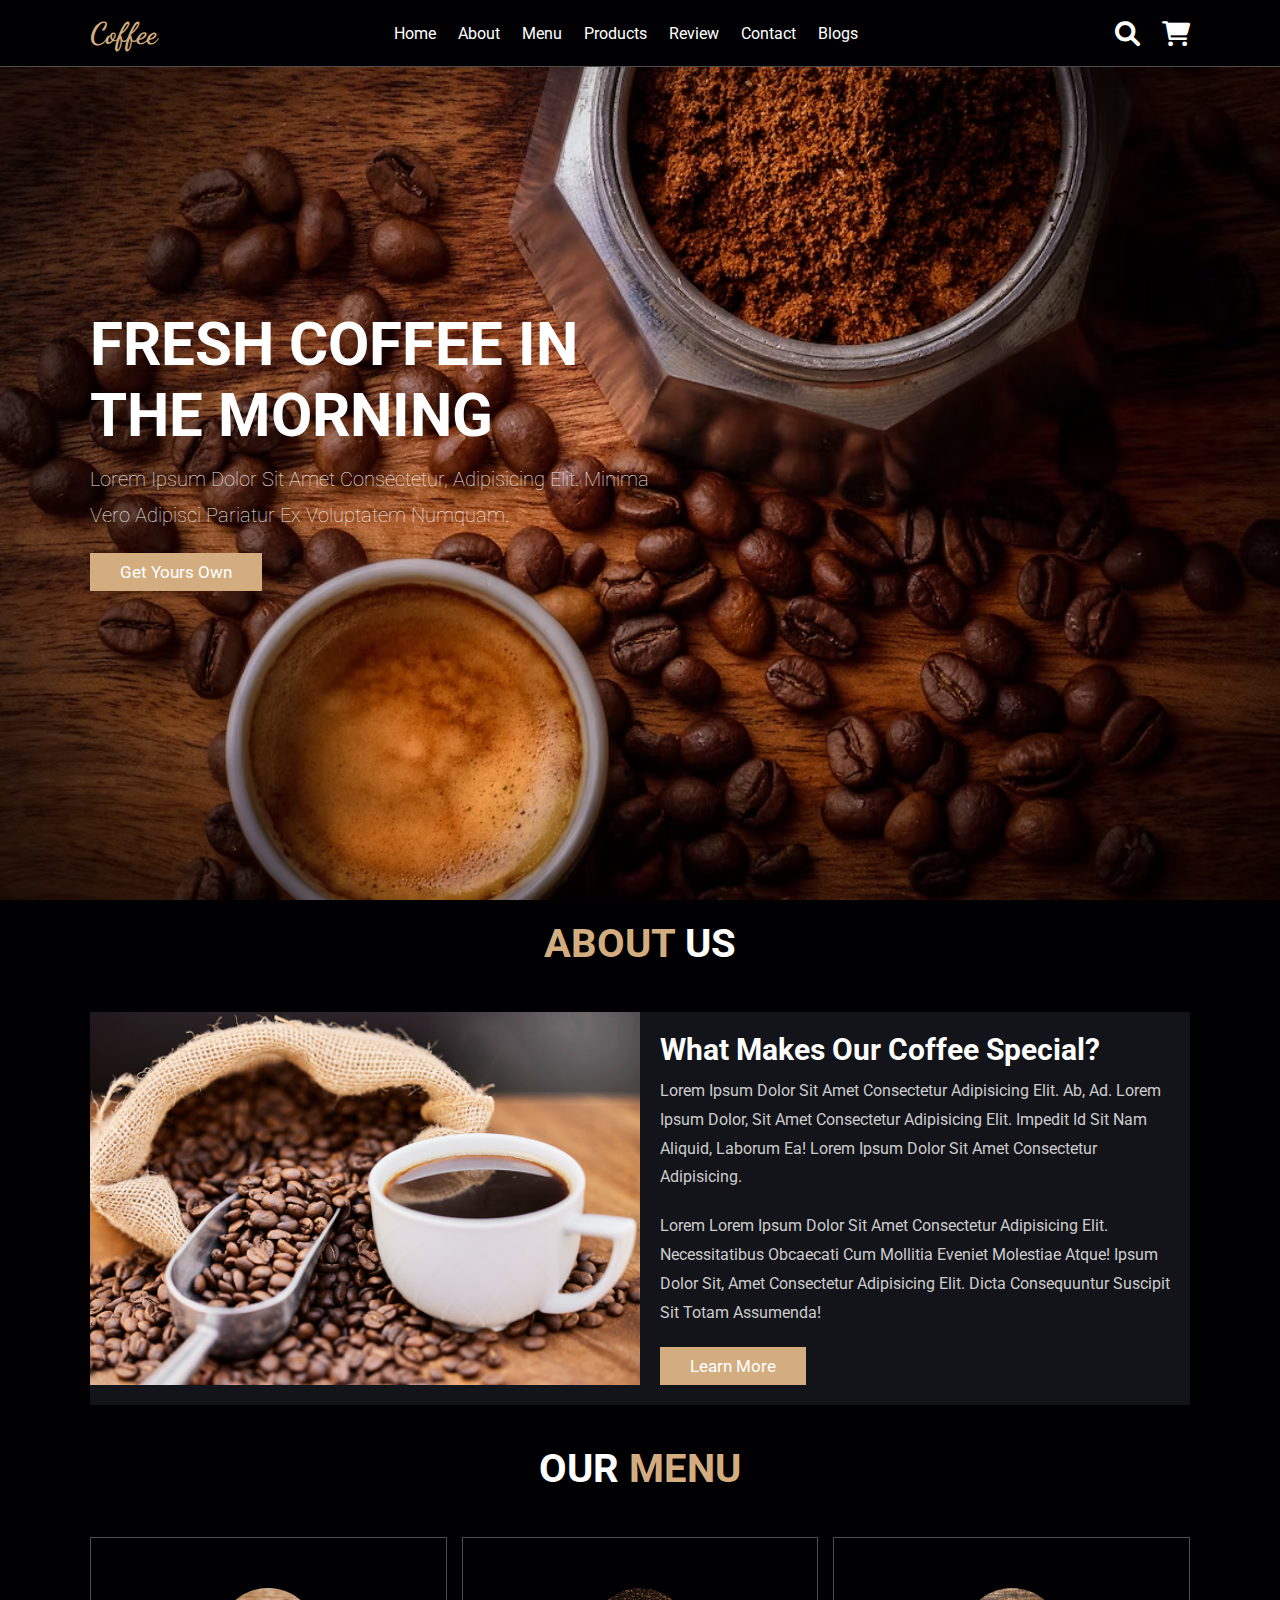
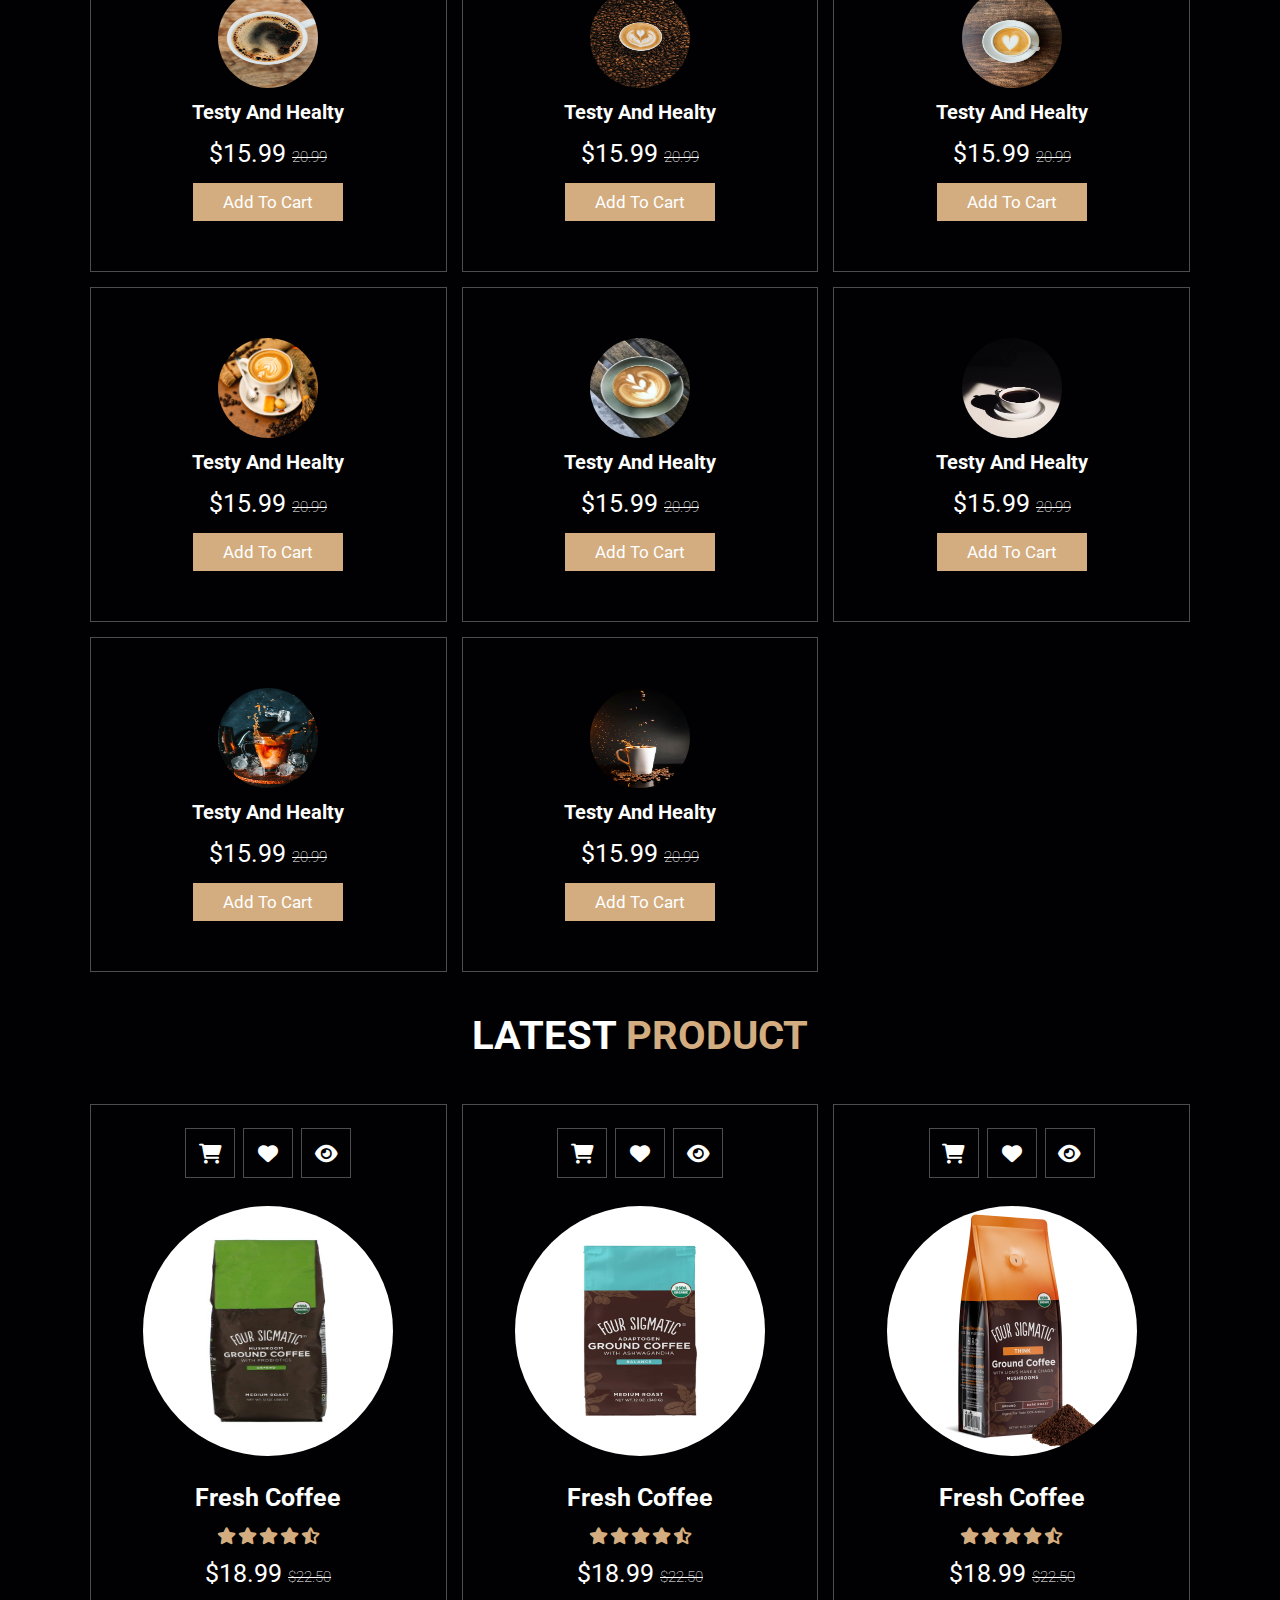
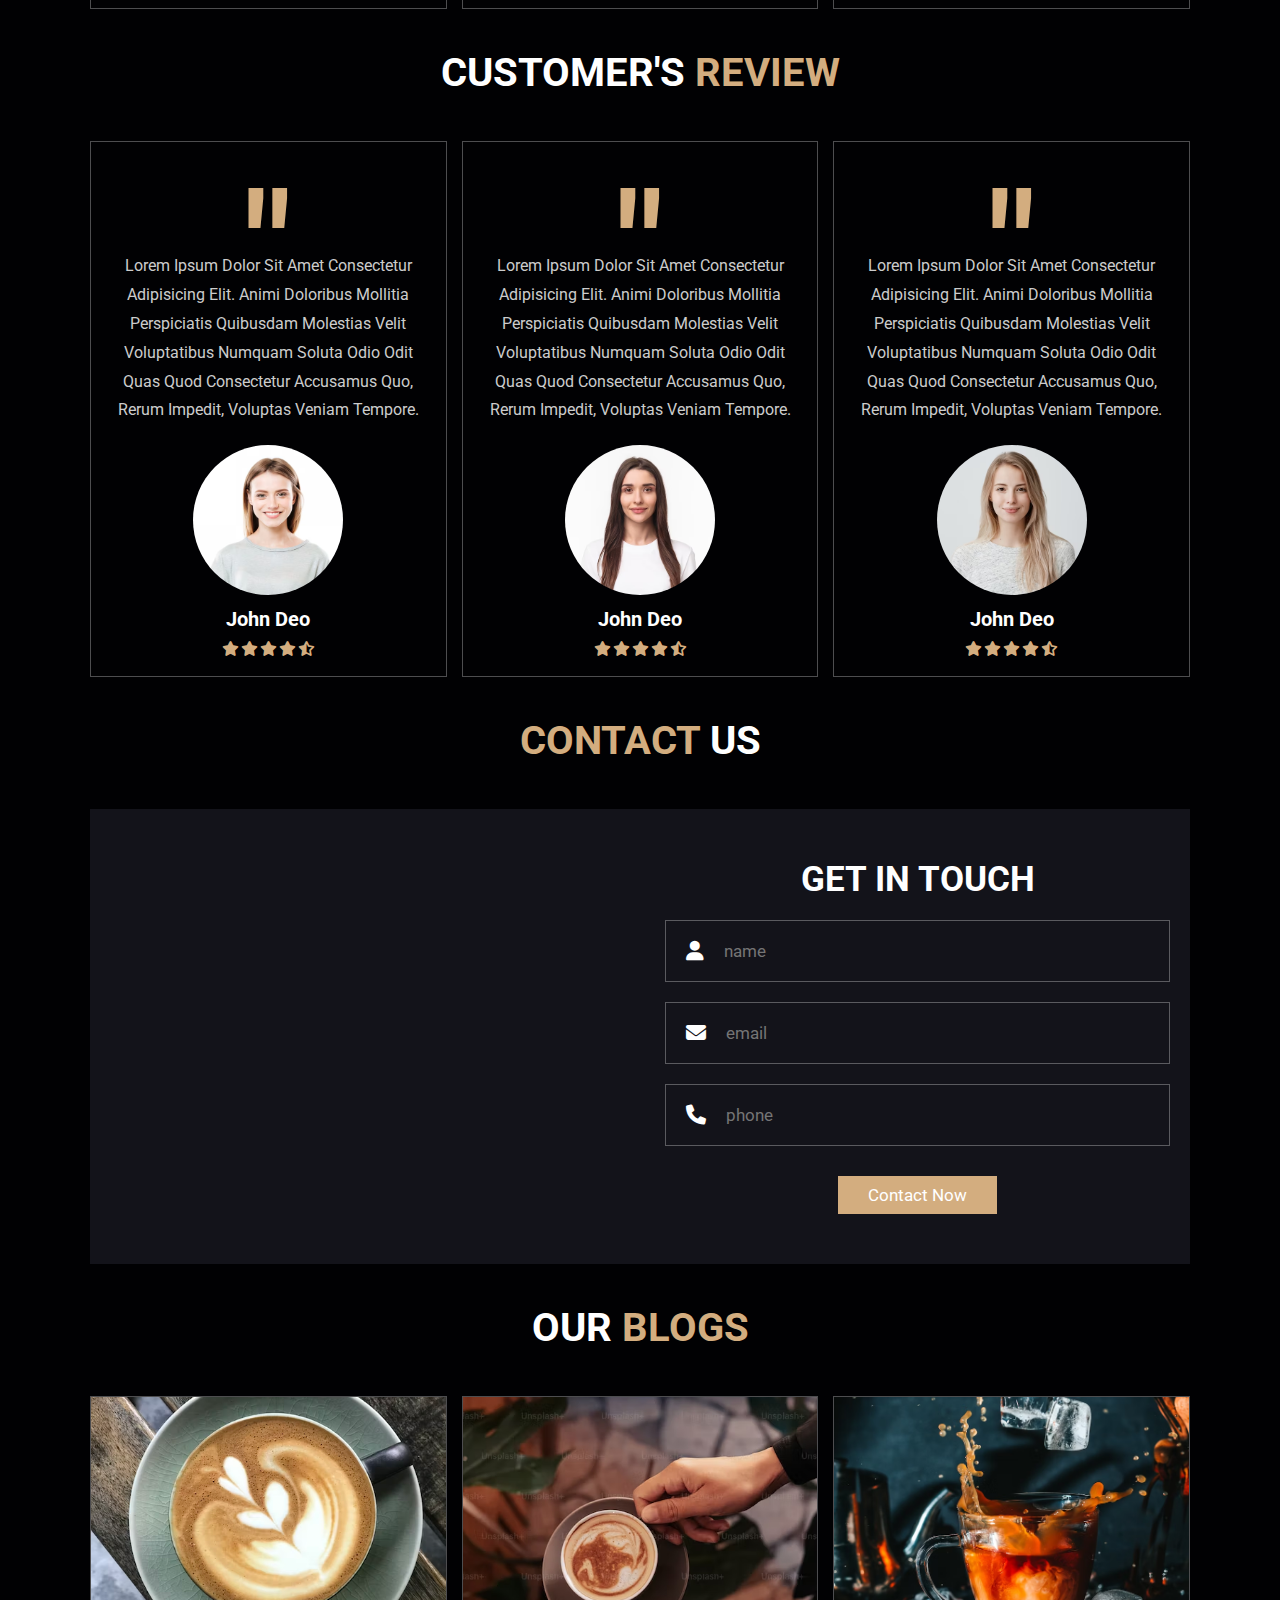
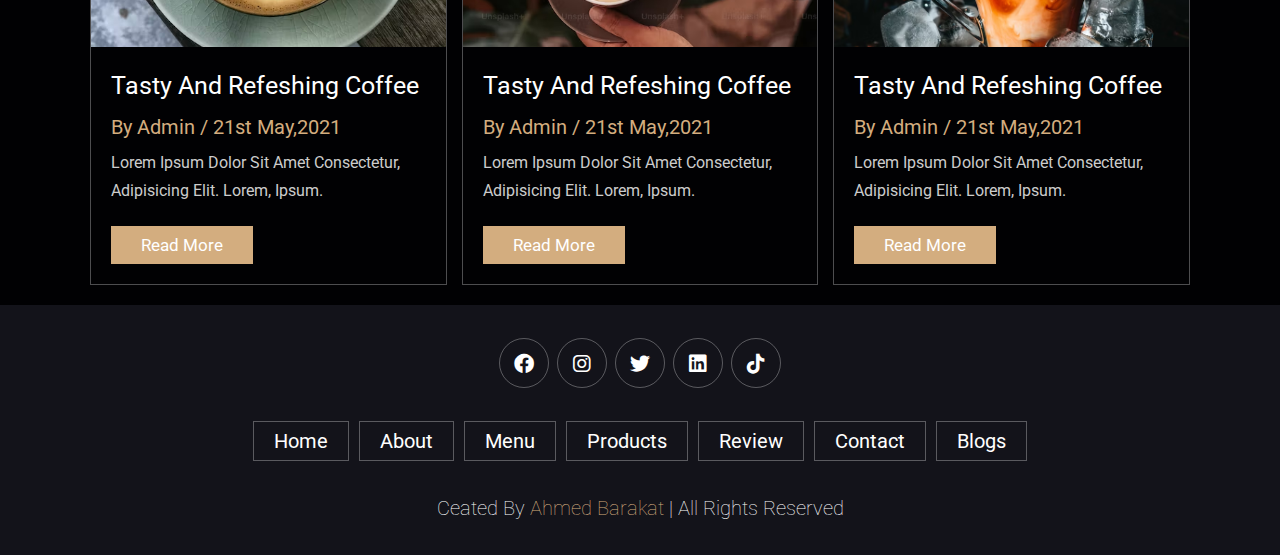
<file: index.html>
<!DOCTYPE html>
<html lang="en">
  <head>
    <meta charset="UTF-8" />
    <meta http-equiv="X-UA-Compatible" content="IE=edge" />

    <meta name="viewport" content="width=device-width, initial-scale=1.0" />
    <link rel="stylesheet" href="css/all.min.css">
    
    <link rel="preconnect" href="https://fonts.gstatic.com" />
    <link rel="stylesheet" href="css/style.css" />
    <title>Coffe_Shop</title>
  </head>
  <body>
  
    <!-- ========== Start header ========== -->
    <header class="header">
      <div class="logo">
        <h1>coffee</h1>
      </div>
     
      <nav class="navbar">
        <a href="#home">home</a>
        <a href="#about">about</a>
        <a href="#menu">menu</a>
        <a href="#products">products</a>
        <a href="#review">review</a>
        <a href="#contact">contact</a>
        <a href="#blogs">blogs</a>
      </nav>
      <div class="icons">
        <i class="fa-solid fa-magnifying-glass" id="search-btn"></i>
        <i class="fa-solid fa-cart-shopping" id="cart-btn"></i>
        <i class="fa-solid fa-bars" id="menu-btn"></i>
      </div>
      <div class="search__form" id="search-form">
        <input type="search" id="search-box" placeholder="search here..." />
        <label for="search-box" id="search1" class="fas fa-search"></label>
      </div>
      <div class="card__items-container">
        <p class="nosells">no sells yet</p>
       <div class="card-items">
      
        <!-- <div class="cart__item ">
          <span class="fas fa-times closebox"></span>
          <img src="images/cart1.webp" alt="" />
          <div class="content">
            <h3>best coffe</h3>
            <div class="price">$15.99/-</div>
          </div>
          </div>  -->

       </div>
        <a href="#" class="btn checkout" id="checkout">checkout now</a>
        <p class="sellsPargrah">thanks for your sells</p>
      </div>
    </header>

    <!-- ========== End header ========== -->
    <!-- ========== Start home ========== -->

    <section class="home" id="home">
      <div class="content">
        <h3>fresh coffee in the morning</h3>
        <p>
          Lorem ipsum dolor sit amet consectetur, adipisicing elit. Minima vero
          adipisci pariatur ex voluptatem numquam.
        </p>
        <a href="#menu" class="btn">get yours own</a>
      </div>
    </section>
    <!-- ========== End home ========== -->
    <!-- ========== Start about ========== -->
    <section id="about" class="about">
      <h1 class="heading"><span>about</span> us</h1>
      <div class="row">
        <div class="image">
          <img src="images/about.jpg" alt="" />
        </div>
        <div class="content">
          <h3>what makes our coffee special?</h3>
          <p>
            Lorem ipsum dolor sit amet consectetur adipisicing elit. Ab, ad.
            Lorem ipsum dolor, sit amet consectetur adipisicing elit. Impedit id
            sit nam aliquid, laborum ea! Lorem ipsum dolor sit amet consectetur
            adipisicing.
          </p>
          <p>
            Lorem Lorem ipsum dolor sit amet consectetur adipisicing elit.
            Necessitatibus obcaecati cum mollitia eveniet molestiae atque! ipsum
            dolor sit, amet consectetur adipisicing elit. Dicta consequuntur
            suscipit sit totam assumenda!
          </p>
          <a href="#contact" class="btn">learn more</a>
        </div>
      </div>
    </section>

    <!-- ========== End about ========== -->
    <!-- ========== Start menu ========== -->
    <section id="menu" class="menu">
      <h1 class="heading">our<span> menu</span></h1>
      <div class="box__container">
        <div class="box">
          <img src="images/cup1.avif" alt="" />
          <h3>testy and healty</h3>
          <div class="price">$15.99 <span>20.99</span></div>
          <a href="#menu" class="btn btn-menu">add to cart</a>
        </div>
        <div class="box">
          <img src="images/cup2.avif" alt="" />
          <h3>testy and healty</h3>
          <div class="price">$15.99 <span>20.99</span></div>
          <a href="#menu" class="btn btn-menu">add to cart</a>
        </div>
        <div class="box">
          <img src="images/cup3.avif" alt="" />
          <h3>testy and healty</h3>
          <div class="price">$15.99 <span>20.99</span></div>
          <a href="#menu" class="btn btn-menu">add to cart</a>
        </div>
        <div class="box">
          <img src="images/cup4.avif" alt="" />
          <h3>testy and healty</h3>
          <div class="price">$15.99 <span>20.99</span></div>
          <a href="#menu" class="btn btn-menu">add to cart</a>
        </div>
        <div class="box">
          <img src="images/cup5.avif" alt="" />
          <h3>testy and healty</h3>
          <div class="price">$15.99 <span>20.99</span></div>
          <a href="#menu" class="btn btn-menu">add to cart</a>
        </div>
        <div class="box">
          <img src="images/cup6.avif" alt="" />
          <h3>testy and healty</h3>
          <div class="price">$15.99 <span>20.99</span></div>
          <a href="#menu" class="btn btn-menu">add to cart</a>
        </div>
        <div class="box">
          <img src="images/cup7.avif" alt="" />
          <h3>testy and healty</h3>
          <div class="price">$15.99 <span>20.99</span></div>
          <a href="#menu" class="btn btn-menu">add to cart</a>
        </div>
        <div class="box">
          <img src="images/cup8.avif" alt="" />
          <h3>testy and healty</h3>
          <div class="price">$15.99 <span>20.99</span></div>
          <a href="#menu" class="btn btn-menu">add to cart</a>
        </div>
      </div>
    </section>

    <!-- ========== End menu ========== -->
    <!-- ========== Start products ========== -->
    <section id="products" class="products">
      <h1 class="heading">latest <span>product</span></h1>
      <div class="box__container">
        <div class="box">
          <div class="icons">
            <i class="fa-solid fa-cart-shopping buy"></i>
            <i class="fa-solid fa-heart"></i>
            <i class="fa-solid fa-eye"></i>
          </div>
          <div class="image">
            <img src="images/product2.jpeg" alt="" />
          </div>
          <div class="content">
            <h3>fresh coffee</h3>
            <div class="stars">
              <i class="fa-solid fa-star"></i>
              <i class="fa-solid fa-star"></i>
              <i class="fa-solid fa-star"></i>
              <i class="fa-solid fa-star"></i>
              <i class="fa-solid fa-star-half-stroke"></i>
            </div>
            <div class="price">$18.99 <span>$22.50</span></div>
          </div>
        </div>
        <div class="box">
          <div class="icons">
            <i class="fa-solid fa-cart-shopping buy"></i>
            <i class="fa-solid fa-heart"></i>
            <i class="fa-solid fa-eye"></i>
          </div>
          <div class="image">
            <img src="images/product3.webp" alt="" />
          </div>
          <div class="content">
            <h3>fresh coffee</h3>
            <div class="stars">
              <i class="fa-solid fa-star"></i>
              <i class="fa-solid fa-star"></i>
              <i class="fa-solid fa-star"></i>
              <i class="fa-solid fa-star"></i>
              <i class="fa-solid fa-star-half-stroke"></i>
            </div>
            <div class="price">$18.99 <span>$22.50</span></div>
          </div>
        </div>
        <div class="box">
          <div class="icons">
            <i class="fa-solid fa-cart-shopping buy"></i>
            <i class="fa-solid fa-heart"></i>
            <i class="fa-solid fa-eye"></i>
          </div>
          <div class="image">
            <img src="images/product1.jpg" alt="" />
          </div>
          <div class="content">
            <h3>fresh coffee</h3>
            <div class="stars">
              <i class="fa-solid fa-star"></i>
              <i class="fa-solid fa-star"></i>
              <i class="fa-solid fa-star"></i>
              <i class="fa-solid fa-star"></i>
              <i class="fa-solid fa-star-half-stroke"></i>
            </div>
            <div class="price">$18.99 <span>$22.50</span></div>
          </div>
        </div>
      </div>
    </section>
    <!-- ========== End products ========== -->
    <!-- ========== Start review ========== -->
    <section id="review" class="review">
      <h1 class="heading">customer's <span>review</span></h1>
      <div class="box__container">
        <div class="box">
          <h1 class="quote">"</h1>
          <p>
            Lorem ipsum dolor sit amet consectetur adipisicing elit. Animi
            doloribus mollitia perspiciatis quibusdam molestias velit
            voluptatibus numquam soluta odio odit quas quod consectetur
            accusamus quo, rerum impedit, voluptas veniam tempore.
          </p>
          <img src="images/pic1.avif" class="user" alt="" />
          <h3>john deo</h3>
          <div class="stars">
            <i class="fa-solid fa-star"></i>
            <i class="fa-solid fa-star"></i>
            <i class="fa-solid fa-star"></i>
            <i class="fa-solid fa-star"></i>
            <i class="fa-solid fa-star-half-stroke"></i>
          </div>
        </div>
        <div class="box">
          <h1 class="quote">"</h1>
          <p>
            Lorem ipsum dolor sit amet consectetur adipisicing elit. Animi
            doloribus mollitia perspiciatis quibusdam molestias velit
            voluptatibus numquam soluta odio odit quas quod consectetur
            accusamus quo, rerum impedit, voluptas veniam tempore.
          </p>
          <img src="images/pic2.avif" class="user" alt="" />
          <h3>john deo</h3>
          <div class="stars">
            <i class="fa-solid fa-star"></i>
            <i class="fa-solid fa-star"></i>
            <i class="fa-solid fa-star"></i>
            <i class="fa-solid fa-star"></i>
            <i class="fa-solid fa-star-half-stroke"></i>
          </div>
        </div>
        <div class="box">
          <h1 class="quote">"</h1>
          <p>
            Lorem ipsum dolor sit amet consectetur adipisicing elit. Animi
            doloribus mollitia perspiciatis quibusdam molestias velit
            voluptatibus numquam soluta odio odit quas quod consectetur
            accusamus quo, rerum impedit, voluptas veniam tempore.
          </p>
          <img src="images/pic3.avif" class="user" alt="" />
          <h3>john deo</h3>
          <div class="stars">
            <i class="fa-solid fa-star"></i>
            <i class="fa-solid fa-star"></i>
            <i class="fa-solid fa-star"></i>
            <i class="fa-solid fa-star"></i>
            <i class="fa-solid fa-star-half-stroke"></i>
          </div>
        </div>
      </div>
    </section>

    <!-- ========== End review ========== -->
    <!-- ========== Start contact ========== -->
    <section id="contact" class="contact">
      <h1 class="heading"><span>contact</span> us</h1>
    <div class="row">
      <iframe class="map"
      src="https://www.google.com/maps/embed?pb=!1m18!1m12!1m3!1d55000.3322162811!2d31.185971081973392!3d30.506310369331455!2m3!1f0!2f0!3f0!3m2!1i1024!2i768!4f13.1!3m3!1m2!1s0x14f7d8c376942a01%3A0xd7a50454a6d565e6!2z2LnYsdioINin2YTYsdmF2YTYjCDYo9is2YfZiNixINin2YTYsdmF2YTYjCDZhdix2YPYsiDZgtmI2YrYs9mG2KfYjCDYp9mE2YXZhtmI2YHZitip!5e0!3m2!1sar!2seg!4v1681041243846!5m2!1sar!2seg"
     
      
      style="border: 0"
      allowfullscreen=""
      loading="lazy"
      referrerpolicy="no-referrer-when-downgrade"
    ></iframe>
    <form action="">
      <h3>get in touch</h3>
      <div class="inputBox">
        <i class="fa-solid fa-user"></i>
        <input type="text" placeholder="name">
      </div>
      <div class="inputBox">
        <i class="fa-solid fa-envelope"></i>
        <input type="text" placeholder="email">
      </div>
      <div class="inputBox">
        <i class="fa-solid fa-phone"></i>
        <input type="text" placeholder="phone">
      </div>
      <input type="submit" value="contact now" class="btn">
    </form>
    </div>
    </section>

    <!-- ========== End contact ========== -->
    <!-- ========== Start blogs ========== -->
    <section id="blogs" class="blogs">
      <h1 class="heading">our <span>blogs</span></h1>
      <div class="box__container">
        <div class="box">
          <div class="image">
            <img src="images/cup5.avif" alt="">
          </div>
          <div class="content">
            <a href="" class="title">tasty and refeshing coffee</a>
            <span>by admin / 21st may,2021</span>
            <p>Lorem ipsum dolor sit amet consectetur, adipisicing elit. Lorem, ipsum.</p>
            <a href="second.html" class="btn readMore">read more</a>
          </div>
        </div>
        <div class="box">
          <div class="image">
            <img src="images/cup9.avif" alt="">
          </div>
          <div class="content">
            <a href="" class="title">tasty and refeshing coffee</a>
            <span>by admin / 21st may,2021</span>
            <p>Lorem ipsum dolor sit amet consectetur, adipisicing elit. Lorem, ipsum.</p>
            <a href="third.html" class="btn readMore">read more</a>
          </div>
        </div>
        <div class="box">
          <div class="image">
            <img src="images/cup7.avif" alt="">
          </div>
          <div class="content">
            <a href="" class="title">tasty and refeshing coffee</a>
            <span>by admin / 21st may,2021</span>
            <p>Lorem ipsum dolor sit amet consectetur, adipisicing elit. Lorem, ipsum.</p>
            <a href="fourth.html" class="btn readMore">read more</a>
          </div>
        </div>
      </div>
    </section>
    
    <!-- ========== End blogs ========== -->
    <!-- ========== Start footer ========== -->

    <section class="footer">
      <div class="shar">
        <a href="https://www.facebook.com/profile.php?id=100022290304648">
          <i class="fa-brands fa-facebook"></i>
        </a>
        <a href="https://www.instagram.com/ahmedbarakat828/">
          <i class="fa-brands fa-instagram"></i>
        </a>
        <a href="https://twitter.com/AhmedBarakat310">
          <i class="fa-brands fa-twitter"></i>
        </a>
        <a href="https://www.linkedin.com/in/ahmed-barakat-613653219/">
          <i class="fa-brands fa-linkedin"></i>
        </a>
        <a href="tiktok.com/@ahmedbarakat310">
          <i class="fa-brands fa-tiktok"></i>
        </a>
      </div>
      <div class="links">
        <a href="#home">home</a>
        <a href="#avout">about</a>
        <a href="#menu">menu</a>
        <a href="#products">products</a>
        <a href="#review">review</a>
        <a href="#contact">contact</a>
        <a href="#blogs">blogs</a>
      </div>
      <div class="credit">ceated by <span>ahmed barakat</span> | all rights reserved</div>
    </section>
    <!-- ========== End footer ========== -->
    <!-- <script src="https://cdn.jsdelivr.net/npm/sweetalert2@11"></script> -->

    <script src="js/main.js"></script>
  </body>
</html>
</file>
<file: css/style.css>
@import url('https://fonts.googleapis.com/css2?family=Cairo:wght@200;300;400;500;600;700;800;900;1000&family=Dancing+Script&family=Roboto:ital,wght@0,300;0,400;0,500;0,700;1,900&display=swap');
 @import url('https://fonts.googleapis.com/css2?family=Cairo:wght@200;300;400;500;600;700;800;900;1000&family=Roboto:ital,wght@0,300;0,400;0,500;0,700;1,900&display=swap');
:root{
  --mainColor:#d3ad7f;
  --black:#13131a;
  --bg:#010103;
  
}

  *{
  font-family: 'Roboto', sans-serif;
  margin: 0;
  padding: 0;
  outline: none;
  border: none;
  box-sizing: border-box;
  text-decoration: none;
  transition: 0.2s linear;
  text-transform: capitalize;
} 
html{
font-size: 62.5%;
overflow-x: hidden;
scroll-padding-top: 9rem;
scroll-behavior: smooth;
}
html::-webkit-scrollbar{
  width: 0.5rem;
}
html::-webkit-scrollbar-track{
  background: transparent;
}
html::-webkit-scrollbar-thumb{
  background-color: #fff;
  border-radius: 5rem;
}
body{
  background-color: var(--bg);
}
section{
  padding: 2rem 7%;
}
.heading{
  text-align: center;
  color: #fff;
  text-transform: uppercase;
  font-size: 4rem;
  padding-bottom: 4.5rem;
}
.heading span{
  color: var(--mainColor);
  text-transform: uppercase;
}
.btn{
  margin-top: 1rem;
  display: inline-block;
  padding: 0.9rem 3rem;
  font-size: 1.7rem;
  color: #fff;
  background-color: var(--mainColor);
  cursor: pointer;
}
.btn:hover{
  letter-spacing: 0.2rem;
}


/* =============start header============ */
.header{
  background-color: var(--bg);
  border-bottom: 0.1rem solid rgba(255,255,255,.3);
  display: flex;
  justify-content: space-between;
  align-items: center;
  padding: 1.5rem 7%;
  position: fixed;
  top: 0;
  left: 0;
  right: 0;
  z-index: 1000;
}
.header .logo h1{
  font-family: 'Dancing Script', cursive;
  color: var(--mainColor);
  font-size: 3rem ;
}
.header .navbar a{
  color: #fff;
  margin: 0 1rem;
  font-size: 1.6rem;
}
.header .navbar a:hover{
  color: var(--mainColor);
  border-bottom: 0.1rem solid var(--mainColor);
  padding-bottom: 0.5rem;

}
.header .icons i{
  color: #fff;
  font-size: 2.5rem;
  margin-left: 2rem;
  cursor: pointer;
}
.header .icons i:hover{
  color: var(--mainColor);
}
#menu-btn{
  display: none;
}
.header .search__form{
position: absolute;
top: 115%;
right: 7%;
background-color: #fff;
  width: 50rem;
  height: 5rem;
  display: flex;
  align-items: center;
  transform: scaleY(0);
  transform-origin: top;

}
.header .search__form.active{
  transform: scaleY(1);
}


.header .search__form input{

  width: 100%;
  height: 100%;
  font-size: 1.6rem;
  color: var(--black);
  padding: 1rem;
  text-transform: none;
}
.header .search__form label{
 
  cursor: pointer;
  font-size: 2.2rem;
  margin-right: 1.5rem;
  color: var(--black);
}
.header .search__form label:hover{
  color: var(--mainColor);
}
.header .card__items-container{
  background-color: #fff;
  position: absolute;
  top: 100%;
  right: -100%;
  height: calc(100vh - 9.5rem);
  width: 35rem;
  padding: 0 1.5rem;
}
.header .card__items-container .cart__item{
  position: relative;
  margin: 2rem 0;
  display: flex;
  align-items: center;
  gap: 1.5rem;
}
.header .card__items-container .cart__item .fa-times{
  position: absolute;
  top: 1rem;
  right: 1rem;
  font-size: 2rem;
  cursor: pointer;
  color: var(--black);
}
.header .card__items-container .cart__item .fa-times:hover{
  color: var(--mainColor);
}
.header .card__items-container .cart__item img{
  height: 7rem;
}
.header .card__items-container .cart__item .content h3{
  font-size: 2rem;
  color: var(--black);
  padding-bottom: 0.5rem;
}
.header .card__items-container .cart__item .content .price{
  font-size: 1.5rem;
  color: var(--mainColor);
}
.header .card__items-container .btn{
  width: 100%;
  text-align: center;
}
.header .card__items-container.active{
  right: 0;
}
@media (max-width:991px) {
  html{
    font-size: 55%;
   
    }
    section{
      padding: 2rem;
    }
#menu-btn{
  display: inline-block;
}
.header .card__items-container.active{
  right: 0;
}

.header .navbar{
  position: absolute;
  top: 100%;
  right:-100%;
  background-color: #fff;
  width:30rem;
  height: calc(100vh - 9.5rem);
}
.header .navbar.active{
  right: 0 ;
}
.header .navbar a{
  color: var(--black);
  display: block;
  margin: 1.5rem;
  padding: 0.5rem;
  font-size: 2rem;
}
.header .search__form{
  width: 90%;
right: 2rem;
}
.home{

  justify-content: center;
  text-align: center;
}
.home .content h3{
font-size: 4.5rem !important ;
}
.home p {
font-size: 1.5rem !important;
}

}


@media (max-width:768px) {
  html{
    font-size: 55%;
    
    }
#menu-btn{
  display: inline-block;
}

.header .navbar{
  position: absolute;
  top: 100%;
  right:-100%;
  background-color: #fff;
  width:30rem;
  height: calc(100vh - 9.5rem);
}

.header .navbar a{
  color: var(--black);
  display: block;
  margin: 1.5rem;
  padding: 0.5rem;
  font-size: 2rem;
}
.header .search__form{
  width: 90%;
right: 2rem;
}


}
@media (max-width:450px) {
  html{
    font-size: 50%;
  }
  
}
/* =============end header============ */
/* ===================start home=================== */
.home{
min-height: 100vh;
display: flex;
align-items: center;
background: url(../images/background.avif) no-repeat;
background-size: cover;
background-position: cover;
}
.home .content{
  max-width: 60rem;
}
.home .content h3{
 font-size: 6rem;
 text-transform: uppercase;
 color: #fff;
}
.home .content p{
 font-size: 2rem;
font-weight: lighter;
line-height: 1.8;
padding: 1rem 0;
 color: #eee;
}
/* ===================end home=================== */
/* =================== start about=================== */
.about .row{
  display: flex;
  color: #fff;
  background-color: var(--black);
  flex-wrap: wrap;
}
.about .row .image{
flex: 1 1 45rem;
}
.about .row .image img{
  width: 100%;
}
.about .row .content{
  flex: 1 1 45rem;
padding: 2rem;
}
.about .row .content h3{
  font-size: 3rem;
  color: #fff;
}
.about .row .content p{
  font-size: 1.6rem;
  color: #ccc;
  padding: 1rem 0;
  line-height: 1.8;
}

/* ===================end about=================== */
/* ===================start menu=================== */
.menu .box__container{
  display: grid;
  grid-template-columns: repeat(auto-fit,minmax(30rem,1fr));
  gap: 1.5rem;
}
.menu .box__container .box{
  padding: 5rem;
  text-align: center;
  border: 0.1rem solid rgba(255,255,255,.3);
  
}
.menu .box__container .box img{
  height: 10rem;
  width: 10rem;
  border-radius: 50%;
}
.menu .box__container .box h3{
  color: #fff;
  font-size: 2rem;
  padding: 1rem 0;
}
.menu .box__container .box .price{

  color: #fff;
  font-size: 2.5rem;
  padding: 0.5rem 0;
}
.menu .box__container .box .price span{

  font-size: 1.5rem;
  font-weight: lighter;
  text-decoration: line-through;
}
.menu .box__container .box:hover {
  background: #fff;

}
.menu .box__container .box:hover >*{
  color: var(--black);
}

/* ===================end menu=================== */
/* ===================start products=================== */
.products .box__container{
  display: grid;
  grid-template-columns: repeat(auto-fit,minmax(30rem,1fr));
  gap: 1.5rem;
}
.products .box__container .box{
  text-align: center;
  border: 0.1rem solid rgba(255,255,255,.3);
  padding: 2rem;
}
.products .box__container .box .icons i{
height: 5rem;
width: 5rem;
line-height: 5rem;
color: #fff;
font-size: 2rem;
border: 0.1rem solid rgba(255,255,255,.3);
margin: 0.3rem;
cursor: pointer;

}
.products .box__container .box .icons i:hover{
  background-color: var(--mainColor);
}

.products .box__container .box .image{
  padding: 2.5rem 0;
}
.products .box__container .box .image img{
  height: 25rem;
  width: 25rem;
  border-radius: 50%;
}
.products .box__container .box .content h3{
color: #fff;
font-size: 2.5rem;
}
.products .box__container .box .content .stars{
  padding: 1.5rem;

}
.products .box__container .box .content .stars i{
 font-size: 1.7rem;
  color: var(--mainColor);
}
.products .box__container .box .content .price{
  color: #fff;
  font-size: 2.5rem;
}
.products .box__container .box .content .price span{
  font-size: 1.5rem;
  font-weight: lighter;
  text-decoration: line-through;
}
/* ===================end products=================== */
/* ===================start review=================== */
.review .box__container{
  display: grid;
  grid-template-columns: repeat(auto-fit,minmax(30rem,1fr));
  gap: 1.5rem;
}

.review .box__container .box .user{
  width: 15rem;
  height: 15rem;
  border-radius: 50%;
  object-fit: cover;
}

.review .box__container .box{
  border: 0.1rem solid rgba(255,255,255,.3);
  text-align: center;
  padding: 2rem;
}
.review .box__container .box p{
  font-size: 1.6rem;
  line-height: 1.8;
  color: #ccc;
  padding: 2rem 0;
}
.review .box__container .box h3{
  padding: 1rem 0;
  color: #fff;
  font-size: 2rem;

}
.review .box__container .box .stars i{
font-size: 1.5rem;
color: var(--mainColor);
}
.review .box__container .box .quote{
color: var(--mainColor);

width: fit-content;
height:70px;
font-size: 15rem;
margin: 0 auto;


}
/* ===================end review=================== */
/* ===================start contact=================== */
.contact .row{
  display: flex;

  background: var(--black);
  flex-wrap: wrap;
  gap: 1rem;
}
.contact .row .map{
  flex:1 1 45rem;
  width: 100%;
  object-fit: cover;
}
.contact .row form{
  flex:1 1 45rem;
  padding: 5rem 2rem;
  text-align: center;
}
.contact .row form h3{
  text-transform: uppercase;
  font-size: 3.5rem;
  color: #fff;
}
.contact .row form .inputBox{
  display: flex;
  align-items: center;
  margin-top: 2rem;
  margin-bottom: 2rem;
  background: var(--black);
  border: 0.1rem solid rgba(255,255,255,.3);

}
.contact .row form .inputBox i{
  color: #fff;
  font-size: 2rem;
  padding-left: 2rem;

}
.contact .row form .inputBox input{
  width: 100%;
  padding: 2rem;
  font-size: 1.7rem;
  color: #fff;
  text-transform: none;
  background: none;
}
/* ===================end contact=================== */
/* ===================start blogs=================== */
.blogs .box__container{
  display: grid;
  grid-template-columns: repeat(auto-fit,minmax(30rem,1fr));
  gap: 1.5rem;
}
.blogs .box__container .box{
  border: 0.1rem solid rgba(255,255,255,.3);
}
.blogs .box__container .box .image{
  height: 25rem;
  overflow: hidden;
  width: 100%;
}
.blogs .box__container .box .image img{
height: 100%;
object-fit: cover;
width: 100%;
}
.blogs .box__container .box:hover .image img{
  transform: scale(1.1) rotate(3deg);
}
.blogs .box__container .box .content{
  padding: 2rem;
}
.blogs .box__container .box .content .title{
  font-size: 2.5rem;
  
  line-height: 1.5;
  color: #fff;
}
.blogs .box__container .box .content .title:hover{
  color: var(--mainColor);
}
.blogs .box__container .box .content span{
  color: var(--mainColor);
  display: block;
  padding-top: 1rem;
  font-size: 2rem;
}
.blogs .box__container .box .content p{
  font-size: 1.6rem;
  line-height: 1.8;
  color: #ccc;
  padding: 1rem 0;
}
/* ===================end blogs=================== */
/* ===================start footer=================== */
.footer{
  background: var(--black);
  text-align: center;
  
}
.footer .shar{
  padding: 1rem 0;
}
.footer .shar i{
  height: 5rem;
  width: 5rem;
  line-height: 5rem;
  font-size: 2rem;
  color: #fff;
  border: 0.1rem solid rgba(255,255,255,.3);
 border-radius: 50%;
  margin: 0.3rem;
}
.footer .shar i:hover{
  background: var(--mainColor);
}
.footer .links{
  display: flex;
  justify-content: center;
  flex-wrap: wrap;
  padding: 2rem 0;
  gap: 1rem;
}
.footer .links a{
  padding: 0.7rem 2rem;
  color: #fff;
  border: 0.1rem solid rgba(255,255,255,.3);
  font-size: 2rem;
}
.footer .links a:hover{
  background-color: var(--mainColor);
}
.footer .credit{
  font-size: 2rem;
  color: #fff;
  font-weight: lighter;
  padding: 1.5rem;
}
.footer .credit span{
  color: var(--mainColor);
}

/* ===================end footer=================== */
.sellsPargrah{
  font-size: 22px;
  margin-top: 10px;
  text-align: center;
  color: var(--mainColor);
  display: none;
}
.sellsPargrah.show{
  display: block;
}
.checkout{
  display: none;
}
.checkout.show{
  display: block;
}
.nosells{
  font-size: 22px;
  margin-top: 10px;
  text-align: center;
  color: var(--mainColor);

}
.nosells.hide{
  display: none;
}

.card-items .cart__item.hide{
  display: none;
}
.bage{
  background-color: var(--mainColor);
  color: #fff;
}
.secondhtml{
  width: 100%;
  height: 100vh;
background-color: black;
display: flex;
justify-content: space-between;
align-items: center;

}
.secondhtml .container1{
  width: 90%;
  height: 90%;

  display: flex;
  justify-content: center;
  align-items: center;
  gap: 50px;

}
.secondhtml .container1 img{
  width: 400px;
  height: 400px;
  border-radius: 10px;
}
.secondhtml .container1 .details{
  
  width: 400px;
  height: 400px;
  
}
.secondhtml .container1 .details h2{
  color: #fff;
text-transform: capitalize;
  margin-top: 20px;
  font-size: 30px;
  margin-bottom: 40px;
}
.secondhtml .container1 .details span{
color: var(--mainColor);
}
.secondhtml .container1 .details p{
  font-size: 18px;
  color: #fff;
}
@media (max-width:767px) {
  .secondhtml .container1{
    display: flex;
    flex-direction: column;
  }
  .secondhtml .container1 .details{
text-align: center;

  }
  .secondhtml .container1 img{
    margin-top: 50px;
  }
  .secondhtml .container1 .details h2{
    margin: 20px 0;
  }

}
 .closeSecond{
  color: #fff;
  font-size: 22px;
  position: relative;
  left: 20px;
  top: 30px;
  cursor: pointer;
  left: 30px;
  top: 30px;
}
 .closeSecond:hover{
  color: var(--mainColor);

}
</file>
